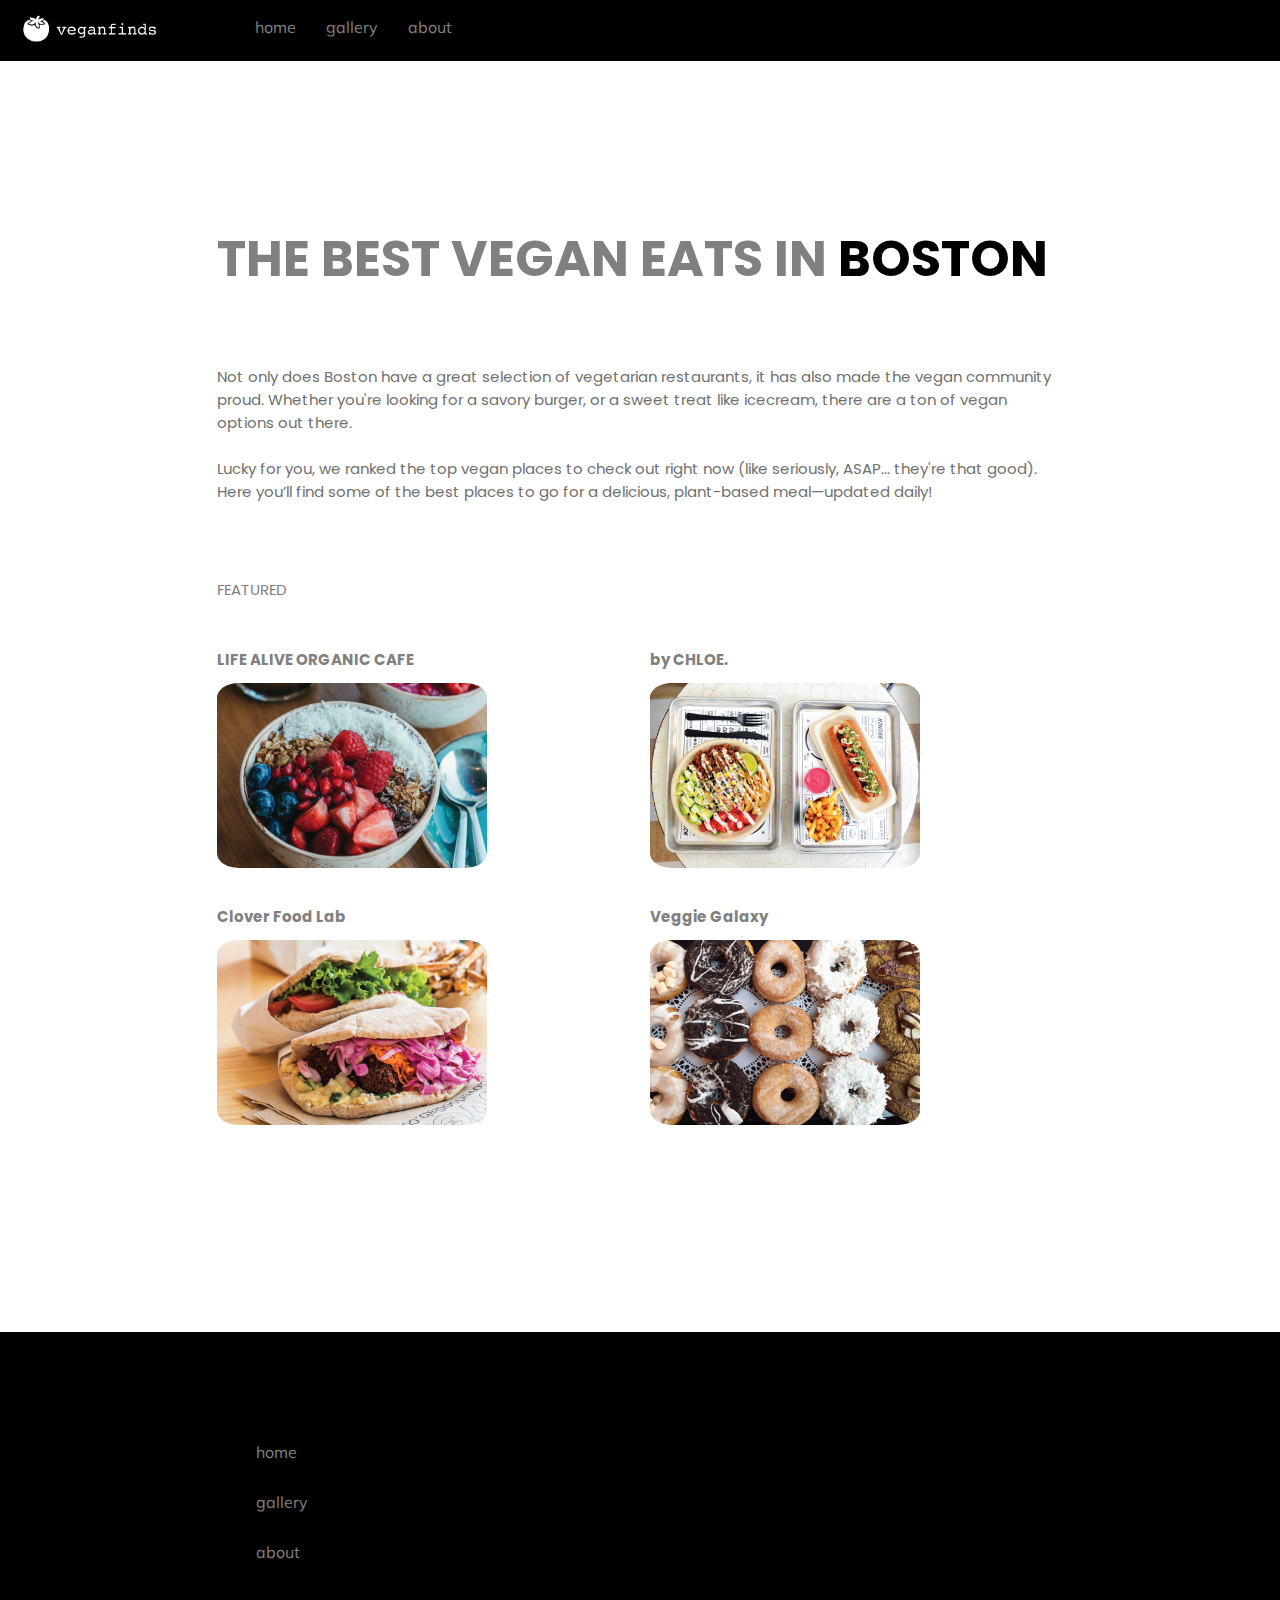
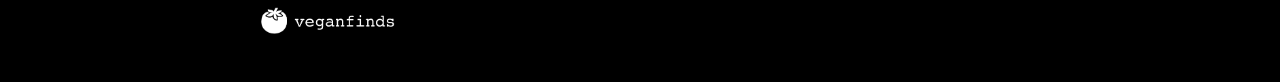
<file: index.html>
<!DOCTYPE html>
<html>

<head>
    <meta name="viewport" content="width=device-width, initial-scale=1">
    <link rel="stylesheet" href="https://cdnjs.cloudflare.com/ajax/libs/font-awesome/4.7.0/css/font-awesome.min.css">
    <link href="https://fonts.googleapis.com/css?family=Muli|Poppins:300,700&display=swap" rel="stylesheet">
    <link rel="stylesheet" href="main.css">
    <script src="script.js"></script>



</head>

<body>

    <div class="topnav" id="myTopnav">

        <div class="logo"><img src="veganfindslogo.png" alt="veganfinds" style="width:180px;"></div>

        <a></a><a></a>
        <a href="index.html">home</a>
        <a href="gallery.html">gallery</a>
        <a href="about.html">about</a>
        <a href="javascript:void(0);" class="icon" onclick="myFunction()">
            <i class="fa fa-bars"></i>
        </a><br>
    </div>







    <br>

    <div class="holder">
        <div class="blocks block-one">
            <h1>THE BEST VEGAN EATS IN <span>BOSTON</span></h1>
        </div>

        <div class="blocks block-two">
            <p>Not only does Boston have a great selection of vegetarian
                restaurants, it has also made the vegan community proud. Whether you're looking for a savory burger, or a sweet treat like icecream, there are a ton of vegan options out there.<br><br>
                Lucky for you, we ranked the top vegan places to check out right now (like seriously, ASAP... they're that good). Here you’ll find some of the best places to go for a delicious, plant-based meal—updated daily!</p>
        </div>
        <div class="blocks block-three">
            <p class="featured">FEATURED</p>
        </div>
        <div class="blocks block-four">
            <p><strong>LIFE ALIVE ORGANIC CAFE</strong></p>
            <a href="gallery.html"><img class="border" src="LIFEALIVE.jpg" alt="lifealive" width="270px"></a>
        </div>
        <div class="blocks block-five">
            <p><strong>by CHLOE.</strong></p>
            <a href="gallery.html"><img class="border" src="BYCHLOE.jpg" alt="bychloe" width="270px"></a>
        </div>
        <div class="blocks block-six">
            <p><strong>Clover Food Lab</strong></p>
            <a href="gallery.html"><img class="border" src="CLOVERFOODLAB.jpg" alt="cloverfoodlab" width="270px"></a>
        </div>
        <div class="blocks block-seven">
            <p><strong>Veggie Galaxy</strong></p>
            <a href="gallery.html"><img class="border" src="VEGGIEGALAXY.jpg" alt="veggiegalaxy" width="270px"></a>
        </div>
        <div class="blocks block-twelve footer">

            <a href="index.html">home</a><br>
            <a href="gallery.html">gallery</a><br>
            <a href="about.html">about</a><br>
            <a href="index.html"><img src="veganfindslogo.png" alt="veganfinds" style="width: 180px; margin-left: -18px;"></a>
        </div>
    </div>


</body>

</html>
</file>
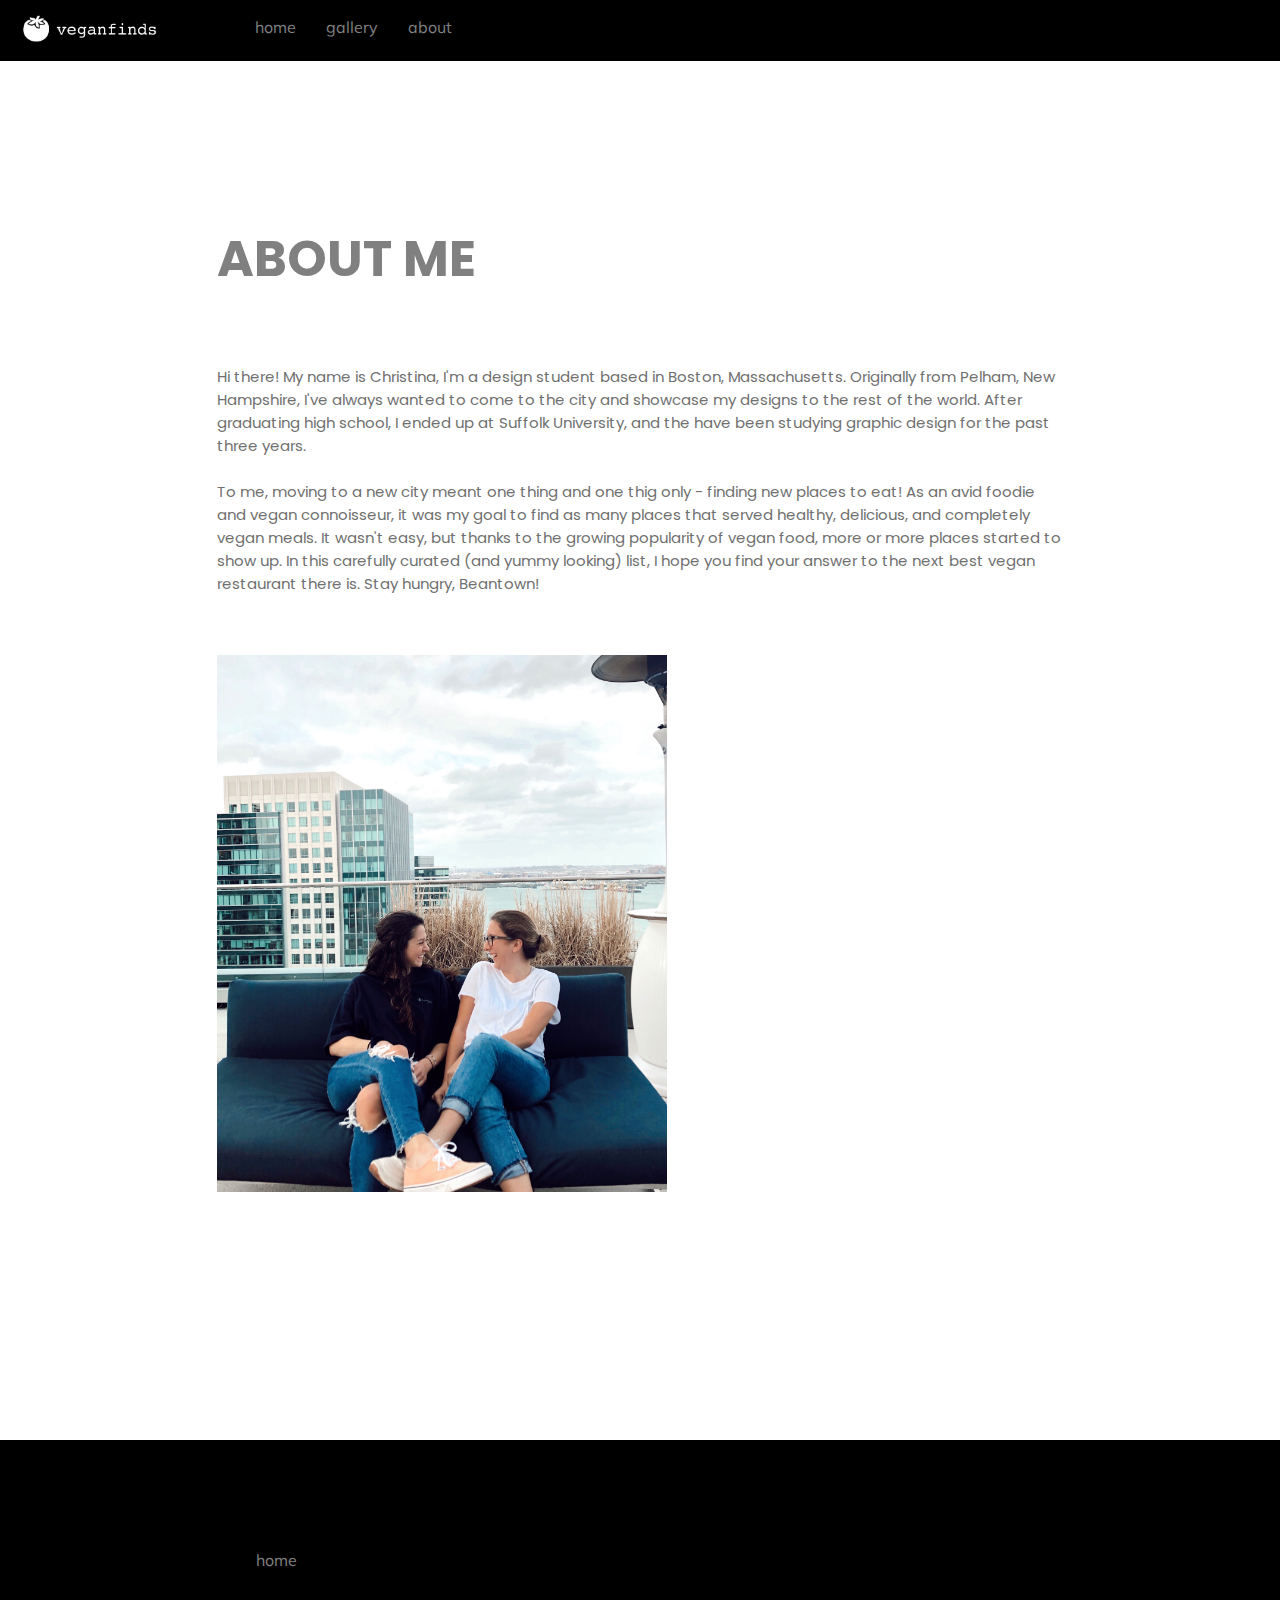
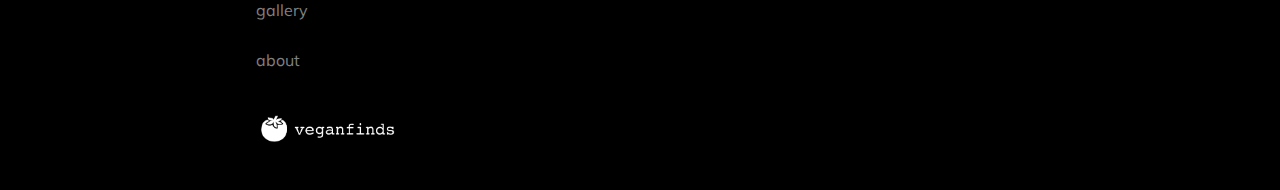
<file: about.html>
<!DOCTYPE html>
<html>

<head>
    <meta name="viewport" content="width=device-width, initial-scale=1">
    <link rel="stylesheet" href="https://cdnjs.cloudflare.com/ajax/libs/font-awesome/4.7.0/css/font-awesome.min.css">
    <link href="https://fonts.googleapis.com/css?family=Muli|Poppins:300,700&display=swap" rel="stylesheet">
    <link rel="stylesheet" href="main.css">
    <script src="script.js"></script>



</head>

<body>

    <div class="topnav" id="myTopnav">

        <div class="logo"><img src="veganfindslogo.png" alt="veganfinds" style="width:180px;"></div>

        <a></a><a></a>
        <a href="index.html">home</a>
        <a href="gallery.html">gallery</a>
        <a href="about.html">about</a>
        <a href="javascript:void(0);" class="icon" onclick="myFunction()">
            <i class="fa fa-bars"></i>
        </a><br>
    </div>







    <br>

    <div class="holder">
        <div class="blocks block-one">
            <h1>ABOUT ME</h1>
        </div>

        <div class="blocks block-two">
            <p>Hi there! My name is Christina, I'm a design student based in Boston, Massachusetts. Originally from Pelham, New Hampshire, I've always wanted to come to the city and showcase my designs to the rest of the world. After graduating high school, I ended up at Suffolk University, and the have been studying graphic design for the past three years.<br><br>
                To me, moving to a new city meant one thing and one thig only - finding new places to eat! As an avid foodie and vegan connoisseur, it was my goal to find as many places that served healthy, delicious, and completely vegan meals. It wasn't easy, but thanks to the growing popularity of vegan food, more or more places started to show up. In this carefully curated (and yummy looking) list, I hope you find your answer to the next best vegan restaurant there is. Stay hungry, Beantown!</p>
        </div>
        <div class="blocks block-three">
            <img class="imagesize" src="aboutmee.JPG" alt="lifealive" width="450px">
        </div>

        <div class="blocks block-twelve footer">

            <a href="index.html">home</a><br>
            <a href="gallery.html">gallery</a><br>
            <a href="about.html">about</a><br>
            <a href="index.html"><img src="veganfindslogo.png" alt="veganfinds" style="width: 180px; margin-left: -18px;"></a>
        </div>
    </div>


</body>

</html>
</file>
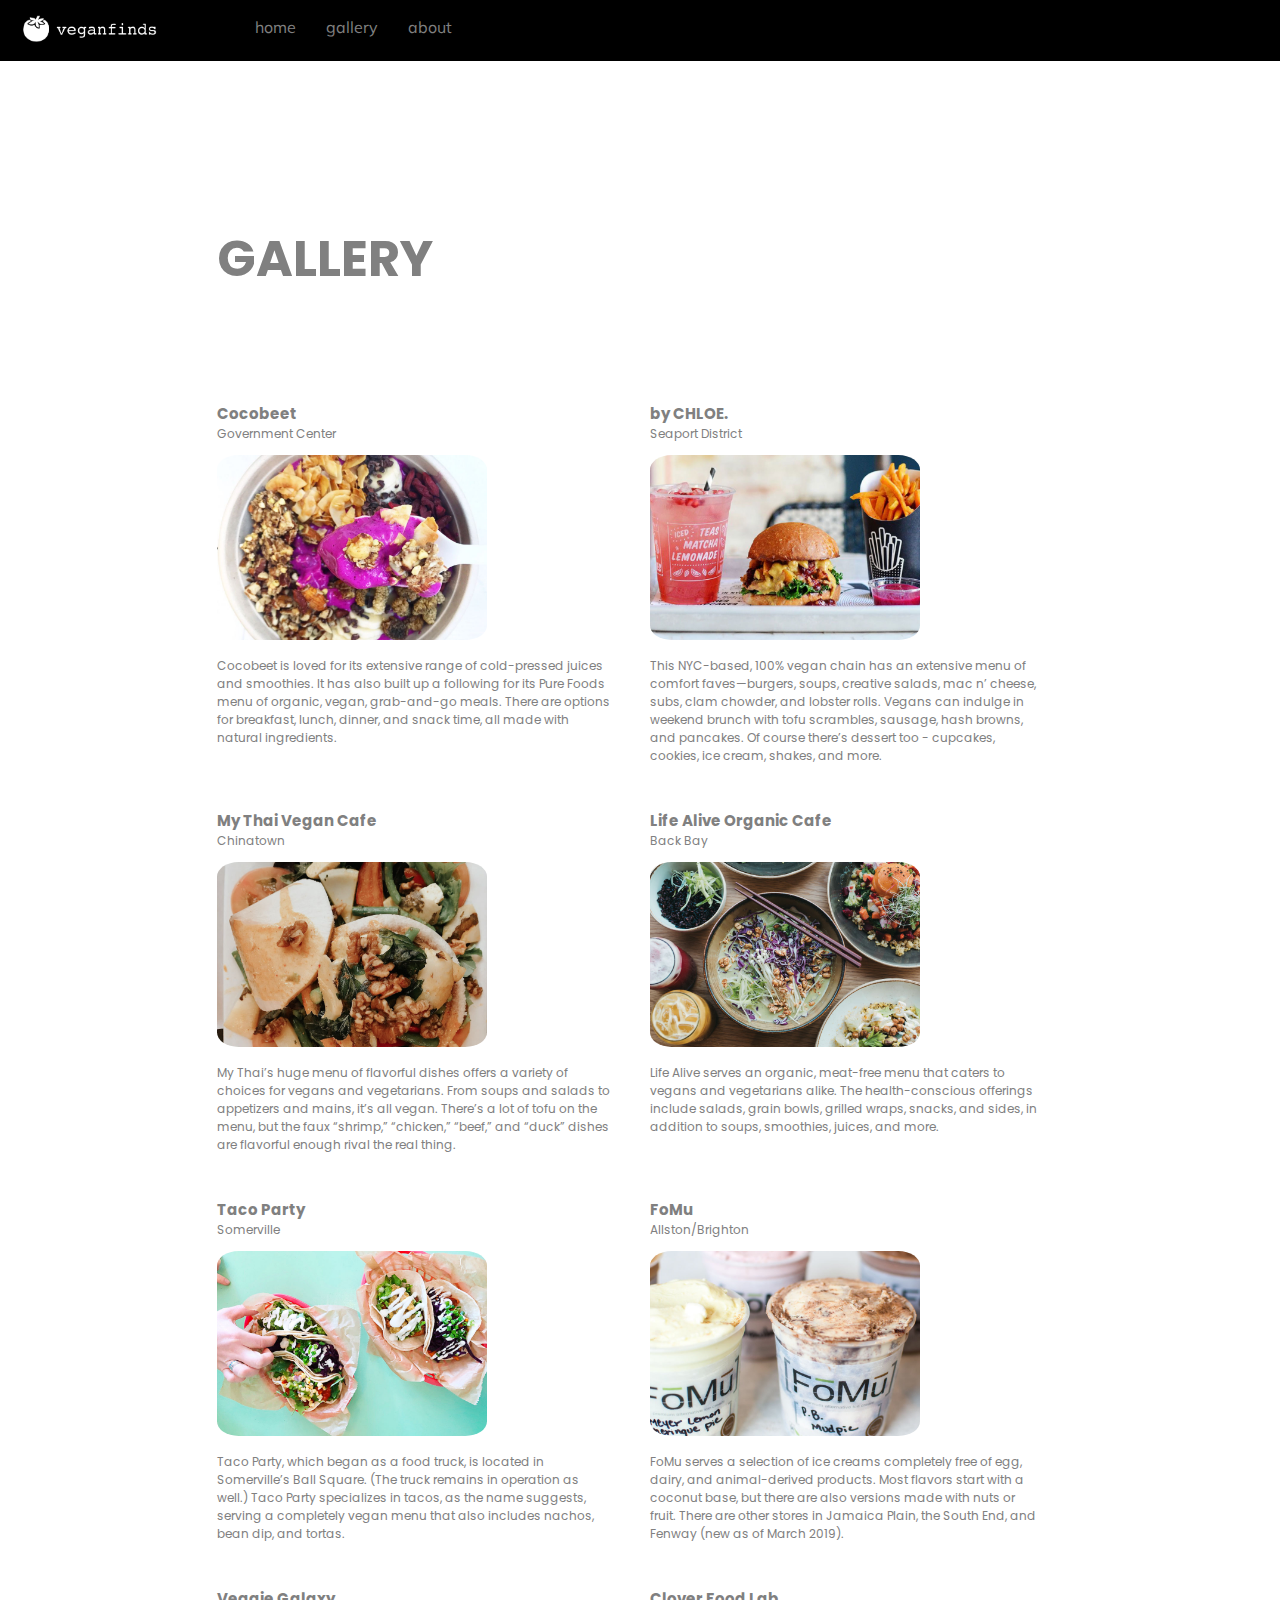
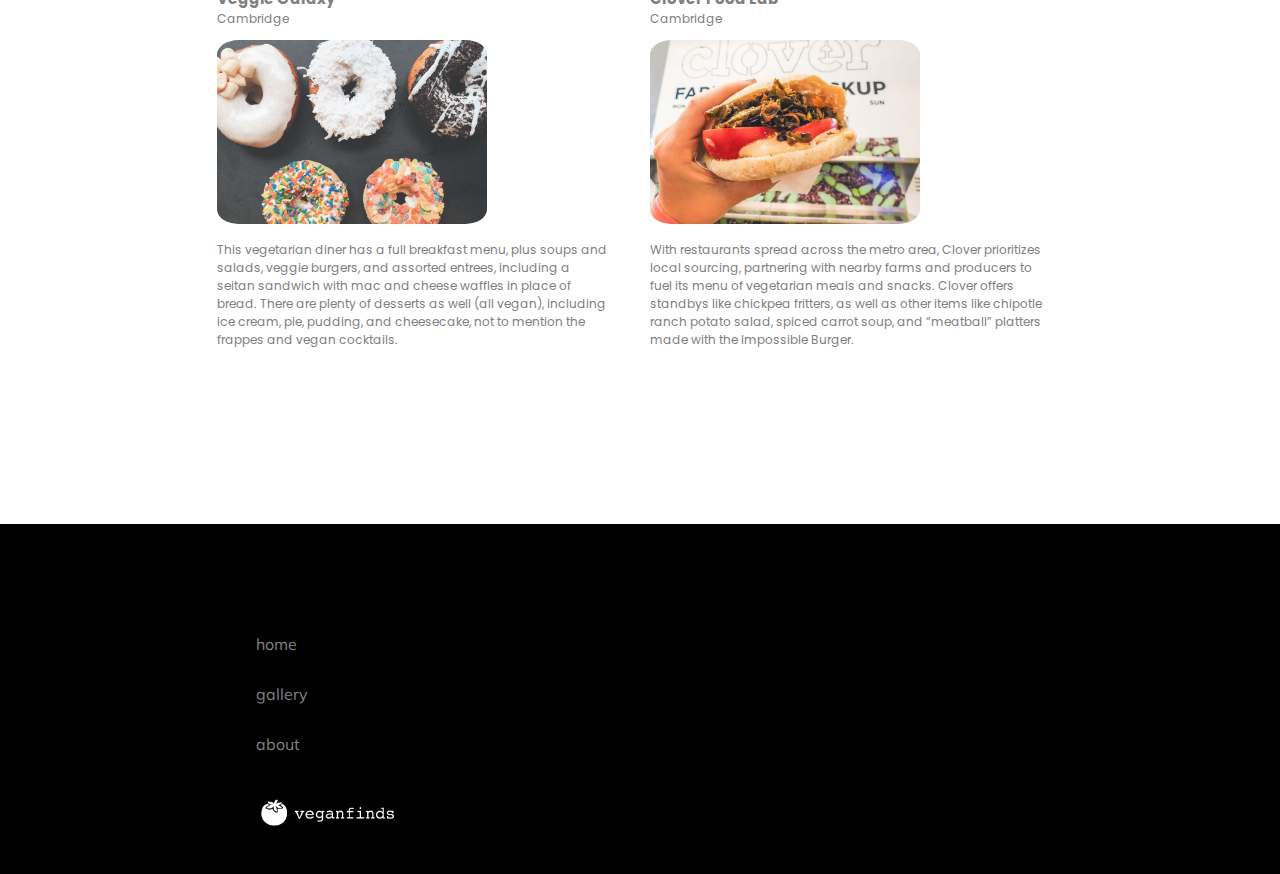
<file: gallery.html>
<!DOCTYPE html>
<html>

<head>
    <meta name="viewport" content="width=device-width, initial-scale=1">
    <link rel="stylesheet" href="https://cdnjs.cloudflare.com/ajax/libs/font-awesome/4.7.0/css/font-awesome.min.css">
    <link href="https://fonts.googleapis.com/css?family=Muli|Poppins:300,700&display=swap" rel="stylesheet">
    <link rel="stylesheet" href="main.css">
    <script src="script.js"></script>



</head>

<body>

    <div class="topnav" id="myTopnav">

        <div class="logo"><img src="veganfindslogo.png" alt="veganfinds" style="width:180px;"></div>

        <a></a><a></a>
        <a href="index.html">home</a>
        <a href="gallery.html">gallery</a>
        <a href="about.html">about</a>
        <a href="javascript:void(0);" class="icon" onclick="myFunction()">
            <i class="fa fa-bars"></i>
        </a><br>
    </div>







    <br>

    <div class="holder">
        <div class="blocks block-one">
            <h1>GALLERY</h1>
        </div>

        <div class="blocks block-four">
            <p><strong>Cocobeet</strong><br>Government Center</p>
            <img class="border2" src="COCOBEET.jpg" alt="cocobeet" width="270px">
            <p class="infomargin">Cocobeet is loved for its extensive range
                of cold-pressed juices and smoothies.
                It has also built up a following for its
                Pure Foods menu of organic, vegan,
                grab-and-go meals. There are options
                for breakfast, lunch, dinner, and snack
                time, all made with natural ingredients.</p>
        </div>
        <div class="blocks block-five">
            <p><strong>by CHLOE.</strong><br>Seaport District</p>
            <img class="border2" src="BYCLOEBURGER.jpg" alt="bychloe" width="270px">
            <p class="infomargin">This NYC-based, 100% vegan chain has an
                extensive menu of comfort faves—burgers,
                soups, creative salads, mac n’ cheese,
                subs, clam chowder, and lobster rolls.
                Vegans can indulge in weekend brunch
                with tofu scrambles, sausage, hash browns,
                and pancakes. Of course there’s dessert
                too - cupcakes, cookies, ice cream, shakes,
                and more.</p>
        </div>
        <div class="blocks block-six">
            <p><strong>My Thai Vegan Cafe</strong><br>Chinatown</p>
            <img class="border2" src="MYTHAI.jpg" alt="mythai" width="270px">
            <p class="infomargin">My Thai’s huge menu of flavorful dishes
                offers a variety of choices for vegans and
                vegetarians. From soups and salads to
                appetizers and mains, it’s all vegan.
                There’s a lot of tofu on the menu, but
                the faux “shrimp,” “chicken,” “beef,” and
                “duck” dishes are flavorful enough rival
                the real thing.</p>
        </div>
        <div class="blocks block-seven">
            <p><strong>Life Alive Organic Cafe</strong><br>Back Bay</p>
            <img class="border2" src="LIFEALIVE2.jpg" alt="lifealive" width="270px">
            <p class="infomargin">Life Alive serves an organic, meat-free
                menu that caters to vegans and
                vegetarians alike. The health-conscious
                offerings include salads, grain bowls,
                grilled wraps, snacks, and sides, in
                addition to soups, smoothies, juices, and
                more.</p>
        </div>
        <div class="blocks block-eight">
            <p><strong>Taco Party</strong><br>Somerville</p>
            <img class="border2" src="TACOPARTY.jpg" alt="tacoparty" width="270px">
            <p class="infomargin">Taco Party, which began as a food truck, is located in Somerville’s Ball Square. (The truck remains in operation as well.) Taco Party specializes in tacos, as the name suggests, serving a completely vegan menu that also includes nachos, bean dip, and tortas.</p>
        </div>
        <div class="blocks block-nine">
            <p><strong>FoMu</strong><br>Allston/Brighton</p>
            <img class="border2" src="FOMU.jpg" alt="fomu" width="270px">
            <p class="infomargin">FoMu serves a selection of ice creams completely free of egg, dairy, and animal-derived products. Most flavors start with a coconut base, but there are also versions made with nuts or fruit. There are other stores in Jamaica Plain, the South End, and Fenway (new as of March 2019).</p>
        </div>
        <div class="blocks block-ten">
            <p><strong>Veggie Galaxy</strong><br>Cambridge</p>
            <img class="border2" src="VEGGIEGALAXY2.jpg" alt="veggiegalaxy" width="270px">
            <p class="infomargin">This vegetarian diner has a full breakfast menu, plus soups and salads, veggie burgers, and assorted entrees, including a seitan sandwich with mac and cheese waffles in place of bread. There are plenty of desserts as well (all vegan), including ice cream, pie, pudding, and cheesecake, not to mention the frappes and vegan cocktails.</p>
        </div>
        <div class="blocks block-eleven">
            <p><strong>Clover Food Lab</strong><br>Cambridge</p>
            <img class="border2" src="CLOVERFOODLAB2.jpg" alt="cloverfoodlab" width="270px">
            <p class="infomargin">With restaurants spread across the metro area, Clover prioritizes local sourcing, partnering with nearby farms and producers to fuel its menu of vegetarian meals and snacks. Clover offers standbys like chickpea fritters, as well as other items like chipotle ranch potato salad, spiced carrot soup, and “meatball” platters made with the Impossible Burger.</p>
        </div>





        <div class="blocks block-twelve footer">

            <a href="index.html">home</a><br>
            <a href="gallery.html">gallery</a><br>
            <a href="about.html">about</a><br>
            <a href="index.html"><img src="veganfindslogo.png" alt="veganfinds" style="width: 180px; margin-left: -18px;"></a>
        </div>
    </div>


</body>

</html>
</file>
<file: main.css>
body {
    margin: 0;
}

span {
    color: black;
}





.topnav {

    background-color: black;
    position: fixed;
    width: 100%;

}

.border:hover {
    opacity: 50%;
}

.border {
    transition: 0.4s;
    border-radius: 8%;

}

.border2 {
    border-radius: 8%;

}

strong {
    font-size: 15px;
}



.topnav a {
    float: left;
    display: block;
    text-align: center;
    padding: 17px 15px;
    text-decoration: none;
    font-size: 16px;
    transition: 0.4s;
    color: grey;
    font-family: 'Muli', sans-serif;

}

.logo {
    float: left;
    position: relative;


}


.topnav a:hover {
    color: white;
}


.topnav .icon {
    display: none;

}








/* BLOCKS */

.holder {
    height: 400px;
    grid-gap: 20px;
    display: grid;
    grid-template-columns: 1fr 1fr 1fr 1fr 1fr 1fr;
    grid-template-rows: 1fr 1fr 1fr 1fr 1fr 1fr 1fr 1fr 1fr 1fr 1fr;

}

.blocks {
    background-color: none;
}

.block-one {
    grid-area: my-som;
    grid-column: 2 / 6;
    grid-row: 1 / 2;
    font-family: 'Poppins', sans-serif;
    color: grey;
    font-size: 25px;
    padding-top: 20%;
}

.block-two {
    grid-area: my-som;
    grid-column: 2 / 6;
    grid-row: 2;
    font-family: 'Poppins', sans-serif;
    color: #707070;
    font-size: 15px;
    padding-bottom: 25px;
}


.block-three {
    grid-area: my-som;
    grid-column: 2 / 6;
    grid-row: 3;
    font-family: 'Poppins', sans-serif;
    color: grey;
    font-size: 15px;
}

.block-four {
    grid-area: my-som;
    grid-column: 2 / 4;
    grid-row: 4;
    font-family: 'Poppins', sans-serif;
    color: grey;
    font-size: 12px;


}

.block-five {
    grid-area: my-som;
    grid-column: 4 / 6;
    grid-row: 4;
    font-family: 'Poppins', sans-serif;
    color: grey;
    font-size: 12px;
}

.block-six {
    grid-area: my-som;
    grid-column: 2 / 4;
    grid-row: 5;
    font-family: 'Poppins', sans-serif;
    color: grey;
    font-size: 12px;
}

.block-seven {
    grid-area: my-som;
    grid-column: 4 / 6;
    grid-row: 5;
    font-family: 'Poppins', sans-serif;
    color: grey;
    font-size: 12px;
}

.block-eight {
    grid-area: my-som;
    grid-column: 2 / 4;
    grid-row: 6;
    font-family: 'Poppins', sans-serif;
    color: grey;
    font-size: 12px;
}

.block-nine {
    grid-area: my-som;
    grid-column: 4 / 6;
    grid-row: 6;
    font-family: 'Poppins', sans-serif;
    color: grey;
    font-size: 12px;
}

.block-ten {
    grid-area: my-som;
    grid-column: 2 / 4;
    grid-row: 7;
    font-family: 'Poppins', sans-serif;
    color: grey;
    font-size: 12px;
}

.block-eleven {
    grid-area: my-som;
    grid-column: 4 / 6;
    grid-row: 7;
    font-family: 'Poppins', sans-serif;
    color: grey;
    font-size: 12px;
}

.block-twelve {
    grid-area: my-som;
    grid-column: 1 / 7;
    grid-row: 10;

}

.footer {
    background-color: black;
    width: 100%;
    height: 250px;
    margin-top: 8%;
    font-family: 'Muli', sans-serif;
    padding-top: 100px;

}

.footer a {
    padding-left: 20%;
    padding-top: 10px;
    display: block;
    text-align: left;
    text-decoration: none;
    font-size: 16px;
    transition: 0.4s;
    color: grey;
    font-family: 'Muli', sans-serif;
}

.footer a:hover {
    color: white;

}







/* PHONEMEDIAQUERIES */
@media screen and (max-width: 600px) {




    .topnav a {
        display: none;
        padding: 15px 23px;
    }

    .topnav a.icon {
        float: right;
        display: block;

    }

    .topnav.responsive {
        position: relative;
        transition: 0.5s;
    }

    .topnav.responsive .icon {
        position: absolute;
        right: 0;
        top: 0;
    }


    .topnav.responsive a {
        float: none;
        display: block;
        text-align: left;
    }

    .block-four {
        grid-area: my-som;
        grid-column: 2 / 6;
        grid-row: 4;
        border-radius: 10%;
    }

    .block-five {
        grid-area: my-som;
        grid-column: 2 / 6;
        grid-row: 5;
    }

    .block-six {
        grid-area: my-som;
        grid-column: 2 / 6;
        grid-row: 6;
    }

    .block-seven {
        grid-area: my-som;
        grid-column: 2 / 6;
        grid-row: 7;
    }

    .block-eight {
        grid-area: my-som;
        grid-column: 2 / 6;
        grid-row: 8;
    }

    .block-nine {
        grid-area: my-som;
        grid-column: 2 / 6;
        grid-row: 9;
    }

    .block-ten {
        grid-area: my-som;
        grid-column: 2 / 6;
        grid-row: 10;
    }

    .block-eleven {
        grid-area: my-som;
        grid-column: 2 / 6;
        grid-row: 11;
    }

    .block-twelve {
        grid-area: my-som;
        grid-column: 1 / 7;
        grid-row: 12;

    }



    .infomargin {
        padding-bottom: 50px;
    }

    .imagesize {
        width: 250px;
    }
}



/* TABLETMEDIAQ */
@media screen and (min-width: 601px) {

    .infomargin {
        padding-right: 20px;
    }

}
</file>
